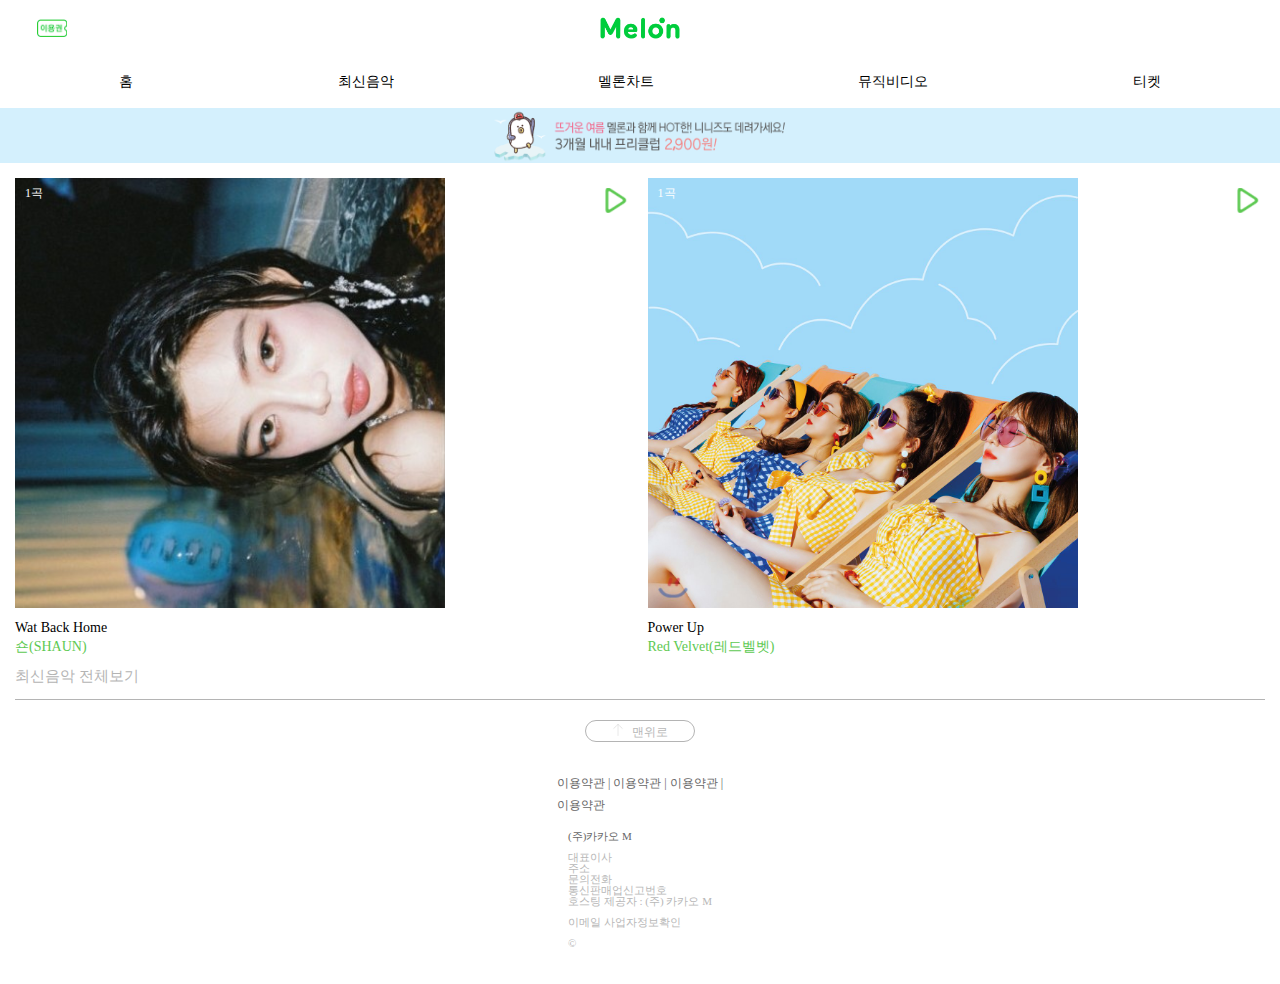
<file: index.html>
<!DOCTYPE html>
<html lang="en">

<head>
    <meta charset="UTF-8">
    <meta name="viewport" content="width=device-width, initial-scale=1.0">
    <meta http-equiv="X-UA-Compatible" content="ie=edge">
    <title>멜론::음악이 필요한 순간</title>
    <link rel="stylesheet" href="css/style.css">
    <link rel="stylesheet" href="https://use.fontawesome.com/releases/v5.3.1/css/all.css" integrity="sha384-mzrmE5qonljUremFsqc01SB46JvROS7bZs3IO2EmfFsd15uHvIt+Y8vEf7N7fWAU"
        crossorigin="anonymous">
</head>

<body>
    <header id="header">
        <div class="header__column">
            <a href="#" class="header__link">
                <i class="fas fa-bars"></i></a>
            <a href="#" class="header__link">
                <img src="images/header_icon1.png" alt="이용권" class="header__icon"></a>
        </div>
        <div class="header__column">
            <a href="index.html" class="header__link">
                <img class="header__logo" src="images/logo.png" alt="Melon">
            </a>
        </div>
        <div class="header__column">
            <a href="#" class="header__link">
                <i class="fas fa-search"></i>
            </a>
        </div>
    </header>
    <nav id="navbar">
        <a class="navbar__menu" href="index.html">홈</a>
        <a class="navbar__menu" href="new.html">최신음악</a>
        <a class="navbar__menu" href="chart.html">멜론차트</a>
        <a class="navbar__menu" href="video.html">뮤직비디오</a>
        <a class="navbar__menu" href="ticket.html">티켓</a>
    </nav>
    <div id="header__banner">
        <img src="images/header_banner.png" class="header__banner">
    </div>
    <main id="albums">
        <div class="albums__row">
            <div class="album__item">
                <div class="album__header">
                    <span class="album__header-text">1곡</span>
                    <img src="images/play_button.png" alt="재생하기" class="album__header-image">
                </div>
                <a href="detail_pages/music_detail_1.html" class="album__link">
                    <img src="images/album/album1.jpg" alt="Way Back Home" class="album__image">
                </a>
                <a href="detail_pages/music_detail_1.html" class="album__link">
                    <div class="album__title">Wat Back Home</div>
                    <div class="album__creator">숀(SHAUN)</div>
                </a>
            </div>
            <div class="album__item">
                <div class="album__header">
                    <span class="album__header-text">1곡</span>
                    <img src="images/play_button.png" alt="재생하기" class="album__header-image">
                </div>
                <a href="detail_pages/music_detail_2.html" class="album__link">
                    <img src="images/album/album2.jpg" alt="Power Up" class="album__image">
                </a>
                <a href="detail_pages/music_detail_2.html" class="album__link">
                    <div class="album__title">Power Up</div>
                    <div class="album__creator">Red Velvet(레드벨벳)</div>
                </a>
            </div>
        </div>
        <a href="new.html" class="more_button">최신음악 전체보기</a>
    </main>
    <footer id="footer">
        <a href="#header" class="top_button">
            <img src="images/top_button.png" alt="맨위로" class="top_button-image"> 맨위로
        </a>
        <div class="footer__category">
            <div class="footer__category-row">
                <span class="category_list">이용약관
                </span>
                <span class="divider">|</span>
                <span class="category_list">이용약관
                </span>
                <span class="divider">|</span>
                <span class="category_list">이용약관
                </span>
                <span class="divider">|</span>
            </div>
            <div class="footer__category-row">
                <span class="category_list">이용약관
                </span>
            </div>
        </div>
        <div class="footer__information">
            <div class="footer__information-row">
                <span class="company_name">(주)카카오 M</span>
                <span class="company_imformation">대표이사</span>
                <span class="company_imformation">주소</span>
                <span class="company_imformation">문의전화</span>
                <span class="company_imformation">통신판매업신고번호</span>
                <span class="company_imformation">호스팅 제공자 : (주) 카카오 M</span>
            </div>
            <div class="footer__imformation-row">
                <span class="contacts">이메일</span>
                <span class="contacts">사업자정보확인</span>
            </div>
            <span class="copyright">©</span>
        </div>

        </div>
    </footer>
</body>

</html>
</file>
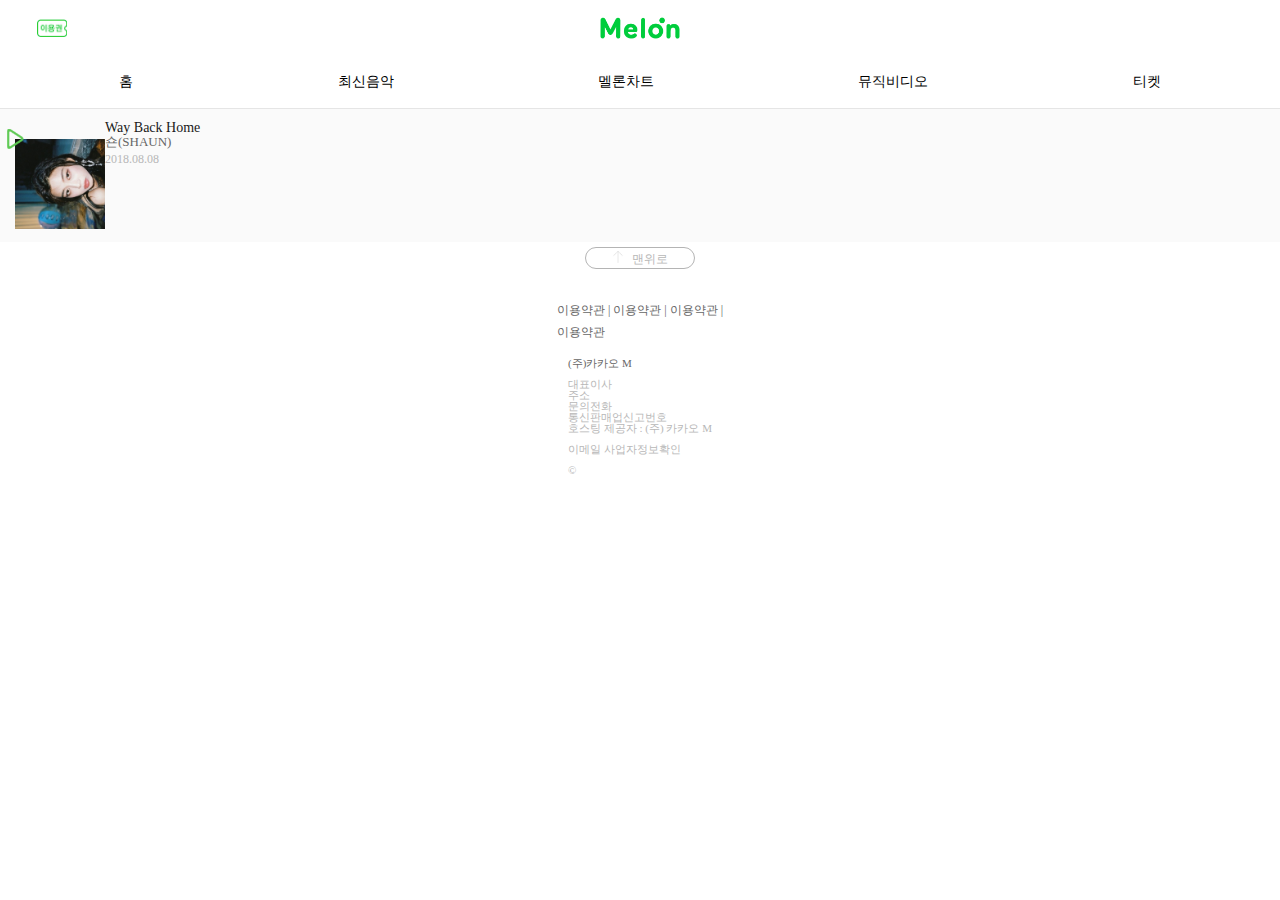
<file: new.html>
<!DOCTYPE html>
<html lang="en">

<head>
    <meta charset="UTF-8">
    <meta name="viewport" content="width=device-width, initial-scale=1.0">
    <meta http-equiv="X-UA-Compatible" content="ie=edge">
    <title>멜론::음악이 필요한 순간</title>
    <link rel="stylesheet" href="css/style.css">
    <link rel="stylesheet" href="https://use.fontawesome.com/releases/v5.3.1/css/all.css" integrity="sha384-mzrmE5qonljUremFsqc01SB46JvROS7bZs3IO2EmfFsd15uHvIt+Y8vEf7N7fWAU"
        crossorigin="anonymous">
</head>

<body>
    <header id="header">
        <div class="header__column">
            <a href="#" class="header__link">
                <i class="fas fa-bars"></i></a>
            <a href="#" class="header__link">
                <img src="images/header_icon1.png" alt="이용권" class="header__icon"></a>
        </div>
        <div class="header__column">
            <a href="index.html" class="header__link">
                <img class="header__logo" src="images/logo.png" alt="Melon">
            </a>
        </div>
        <div class="header__column">
            <a href="#" class="header__link">
                <i class="fas fa-search"></i>
            </a>
        </div>
    </header>
    <nav id="navbar">
        <a class="navbar__menu" href="index.html">홈</a>
        <a class="navbar__menu" href="new.html">최신음악</a>
        <a class="navbar__menu" href="chart.html">멜론차트</a>
        <a class="navbar__menu" href="video.html">뮤직비디오</a>
        <a class="navbar__menu" href="ticket.html">티켓</a>
    </nav>
    <main id="new-music">
        <div class="new-music__row">
            <div class="new-music__row-column">
                <img src="images/play_button.png" alt="재생하기" class="album__header-image">
                <a href="detail_pages/music_detail_1.html" class="album__link">
                    <img src="images/album/album1.jpg" alt="Way Back Home" class="album__image">
                </a>
            </div>
            <div class="new-music__row-column">
                <a href="detail_pages/music_detail_1.html" class="album__link">
                    <span class="album__title">Way Back Home</span>
                </a>
                <span class="album__creator">숀(SHAUN)</span>
                <span class="album__date">2018.08.08</span>
            </div>
        </div>
    </main>
    <footer id="footer">
        <a href="#header" class="top_button">
            <img src="images/top_button.png" alt="맨위로" class="top_button-image"> 맨위로
        </a>
        <div class="footer__category">
            <div class="footer__category-row">
                <span class="category_list">이용약관
                </span>
                <span class="divider">|</span>
                <span class="category_list">이용약관
                </span>
                <span class="divider">|</span>
                <span class="category_list">이용약관
                </span>
                <span class="divider">|</span>
            </div>
            <div class="footer__category-row">
                <span class="category_list">이용약관
                </span>
            </div>
        </div>
        <div class="footer__information">
            <div class="footer__information-row">
                <span class="company_name">(주)카카오 M</span>
                <span class="company_imformation">대표이사</span>
                <span class="company_imformation">주소</span>
                <span class="company_imformation">문의전화</span>
                <span class="company_imformation">통신판매업신고번호</span>
                <span class="company_imformation">호스팅 제공자 : (주) 카카오 M</span>
            </div>
            <div class="footer__imformation-row">
                <span class="contacts">이메일</span>
                <span class="contacts">사업자정보확인</span>
            </div>
            <span class="copyright">©</span>
        </div>

        </div>
    </footer>
</body>

</html>
</file>
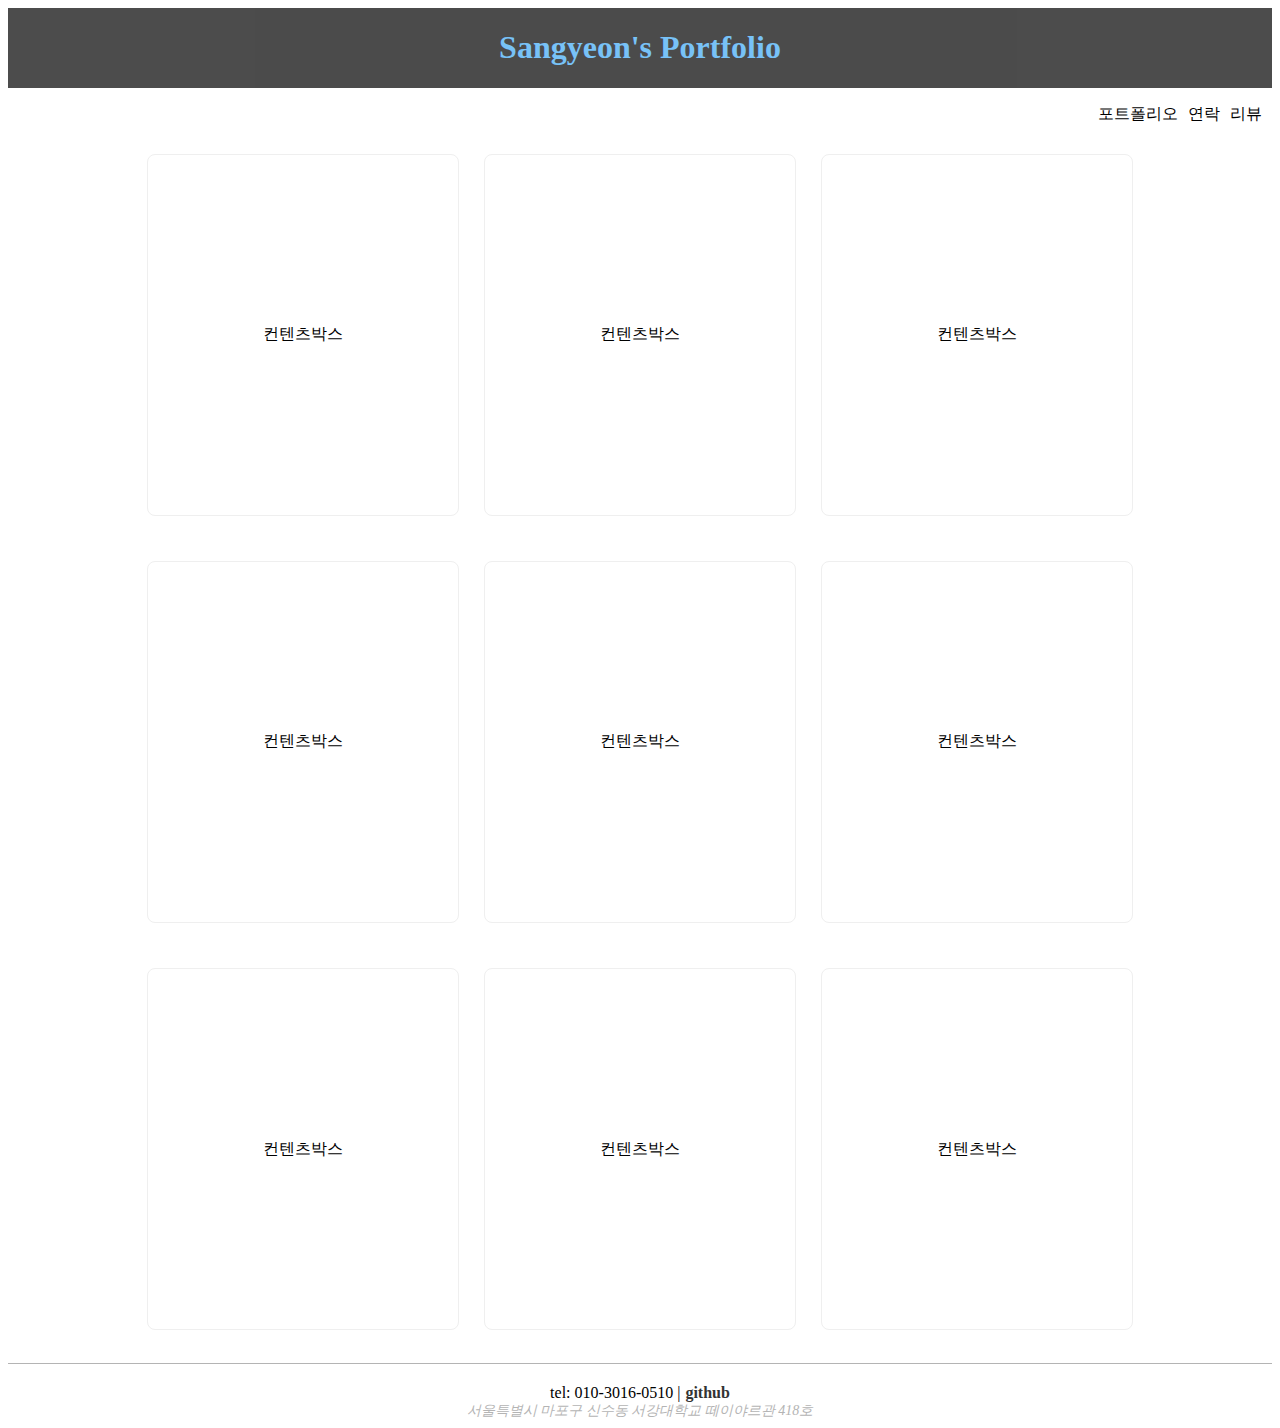
<file: portfolio.html>
<!DOCTYPE html>
<html lang="en">

<head>
    <meta charset="UTF-8">
    <meta name="viewport" content="width=device-width, initial-scale=1.0">
    <meta http-equiv="X-UA-Compatible" content="ie=edge">
    <title>Sangyeon's Portfolio</title>
</head>

<body>
    <header style="display: flex; justify-content: center; width: 100%; background-color: black; opacity: 0.7;">
        <h1 style="color:#3fa9f5">Sangyeon's Portfolio</h1>
    </header>
    <nav>
        <ul style="display: flex; justify-content: flex-end;">
            <li style="list-style: none; margin-right: 10px; cursor: pointer;">포트폴리오</li>
            <li style="list-style: none; margin-right: 10px; cursor: pointer;">연락</li>
            <li style="list-style: none; margin-right: 10px; cursor: pointer;">리뷰</li>
        </ul>
    </nav>
    <main>
        <div style="display: flex; justify-content: center; width: 100%; margin-bottom: 20px;">
            <div style="display: flex; justify-content: center; align-items: center; width: 31.3333%; max-width: 250px; height: 300px; padding: 30px; margin: 1%; border: 1px solid #efefef; border-radius: 8px;">컨텐츠박스</div>
            <div style="display: flex; justify-content: center; align-items: center; width: 31.3333%; max-width: 250px; height: 300px; padding: 30px; margin: 1%; border: 1px solid #efefef; border-radius: 8px;">컨텐츠박스</div>
            <div style="display: flex; justify-content: center; align-items: center; width: 31.3333%; max-width: 250px; height: 300px; padding: 30px; margin: 1%; border: 1px solid #efefef; border-radius: 8px;">컨텐츠박스</div>
        </div>
        <div style="display: flex; justify-content: center; width: 100%; margin-bottom: 20px;">
            <div style="display: flex; justify-content: center; align-items: center; width: 31.3333%; max-width: 250px; height: 300px; padding: 30px; margin: 1%; border: 1px solid #efefef; border-radius: 8px;">컨텐츠박스</div>
            <div style="display: flex; justify-content: center; align-items: center; width: 31.3333%; max-width: 250px; height: 300px; padding: 30px; margin: 1%; border: 1px solid #efefef; border-radius: 8px;">컨텐츠박스</div>
            <div style="display: flex; justify-content: center; align-items: center; width: 31.3333%; max-width: 250px; height: 300px; padding: 30px; margin: 1%; border: 1px solid #efefef; border-radius: 8px;">컨텐츠박스</div>
        </div>
        <div style="display: flex; justify-content: center; width: 100%; margin-bottom: 20px;">
            <div style="display: flex; justify-content: center; align-items: center; width: 31.3333%; max-width: 250px; height: 300px; padding: 30px; margin: 1%; border: 1px solid #efefef; border-radius: 8px;">컨텐츠박스</div>
            <div style="display: flex; justify-content: center; align-items: center; width: 31.3333%; max-width: 250px; height: 300px; padding: 30px; margin: 1%; border: 1px solid #efefef; border-radius: 8px;">컨텐츠박스</div>
            <div style="display: flex; justify-content: center; align-items: center; width: 31.3333%; max-width: 250px; height: 300px; padding: 30px; margin: 1%; border: 1px solid #efefef; border-radius: 8px;">컨텐츠박스</div>
        </div>
    </main>
    <footer style="display: flex; flex-direction: column; align-items: center; justify-content: center; padding-top: 20px; border-top: 1px solid #b4b4b4">
        <div style="display: flex;">
            tel: 010-3016-0510 | <a href="http://github.com/fullyalive" target="_blank" style="padding-left: 5px; color: #333333; font-weight: 700; text-decoration: none;">github</a>
        </div>
        <address style="color: #b4b4b4; font-size: 14px;">서울특별시 마포구 신수동 서강대학교 떼이야르관 418호</address>
    </footer>
</body>

</html>
</file>
<file: css/style.css>
@import "reset.css";
@import "albums.css";
@import "header.css";
@import "footer.css";
@import "new.css"
</file>
